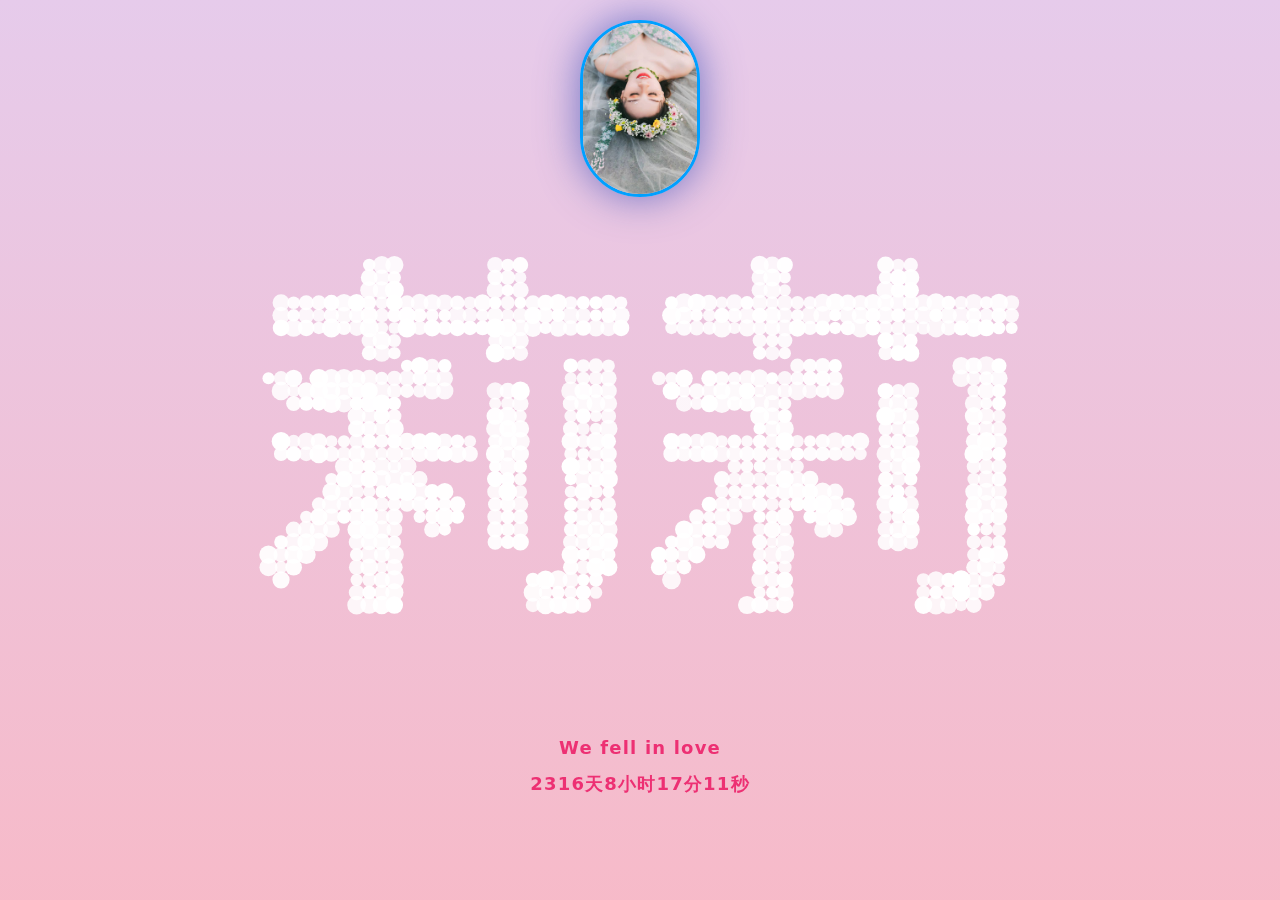
<file: index.html>
<!DOCTYPE html>
<html>
<head>
    <meta http-equiv="Content-Type" content="text/html; charset=UTF-8">
    <title>I Love You ❤️</title>
    <meta name="viewport" content="width=device-width, initial-scale=1.0">
    <meta name="viewport" content="width=device-width, initial-scale=1.0, maximum-scale=1.0, user-scalable=0">
    <style>
        html {
            height: 100%;
        }

        body {
            font-family: "Helvetica Neue", "Luxi Sans", "DejaVu Sans", Tahoma, "Hiragino Sans GB", "Microsoft Yahei", sans-serif;
            background: #79a8ae;
            color: #CFEBE4;
            font-size: 18px;
            line-height: 2;
            letter-spacing: 1.2px;
            margin: 0;
        }

        a {
            color: #ebf7f4;
        }

        .body--ready {
            background: -webkit-linear-gradient(top, rgb(230, 203, 235) 0%, #fab7c2 120%);
            background: -moz-linear-gradient(top, rgb(230, 203, 235) 0%, #fab7c2 120%);
            background: -o-linear-gradient(top, rgb(230, 203, 235) 0%, #fab7c2 120%);
            background: -ms-linear-gradient(top, rgb(230, 203, 235) 0%, #fab7c2 120%);
            background: linear-gradient(top, rgb(230, 203, 235) 0%, #fab7c2 120%);
        }

        .text {
            position: fixed;
            bottom: 100px;
            text-align: center;
            width: 100%;
        }

        .canvas {
            margin: 0 auto;
            display: block;
        }

        img#logo {
            width: 114px;
            background-size: cover;
            border-radius: 200px;
            box-shadow: 0px 0px 40px rgba(63, 81, 181, 0.72);
            border: 3px solid #00a0ff;
            opacity: 1;
            margin: 0 auto;
            margin-top: 20px;
            margin-bottom: 20px;
            transition: all 1.0s;
        }

        #logo:hover {
            box-shadow: 0 0 10px #fff;
            -webkit-box-shadow: 0 0 19px #fff;
            transform: rotate(360deg);
            -ms-transform: rotate(360deg); /* IE 9 */
            -moz-transform: rotate(360deg); /* Firefox */
            -webkit-transform: rotate(360deg); /* Safari 和 Chrome */
            -o-transform: rotate(360deg); /* Opera */
            filter: progid:DXImageTransform.Microsoft.BasicImage(rotation=3);
        }

        .cs {
            width: 100%;
            height: 100%;
            margin: 0 auto;
            position: absolute;
            text-align: center;
        }

        .text {
            position: fixed;
            bottom: 80px;
            text-align: center;
            width: 100%;
            font-weight: bold;
        }

        .text-right {
            position: fixed;
            bottom: 50px;
            text-align: right;
            width: 100%;
            font-weight: bold;
        }
    </style>

</head>

<body>
<div class="cs">
    <img src="images/lover.jpg" id="logo">
</div>
<canvas class="canvas" width="1820" height="905"></canvas>
<p class="text" style="color: #ed3073;">
    We fell in love
    <br/>
    <span id="span_dt_dt"></span>
</p>
<script src="index.js"></script>
</body>
</html>
</file>
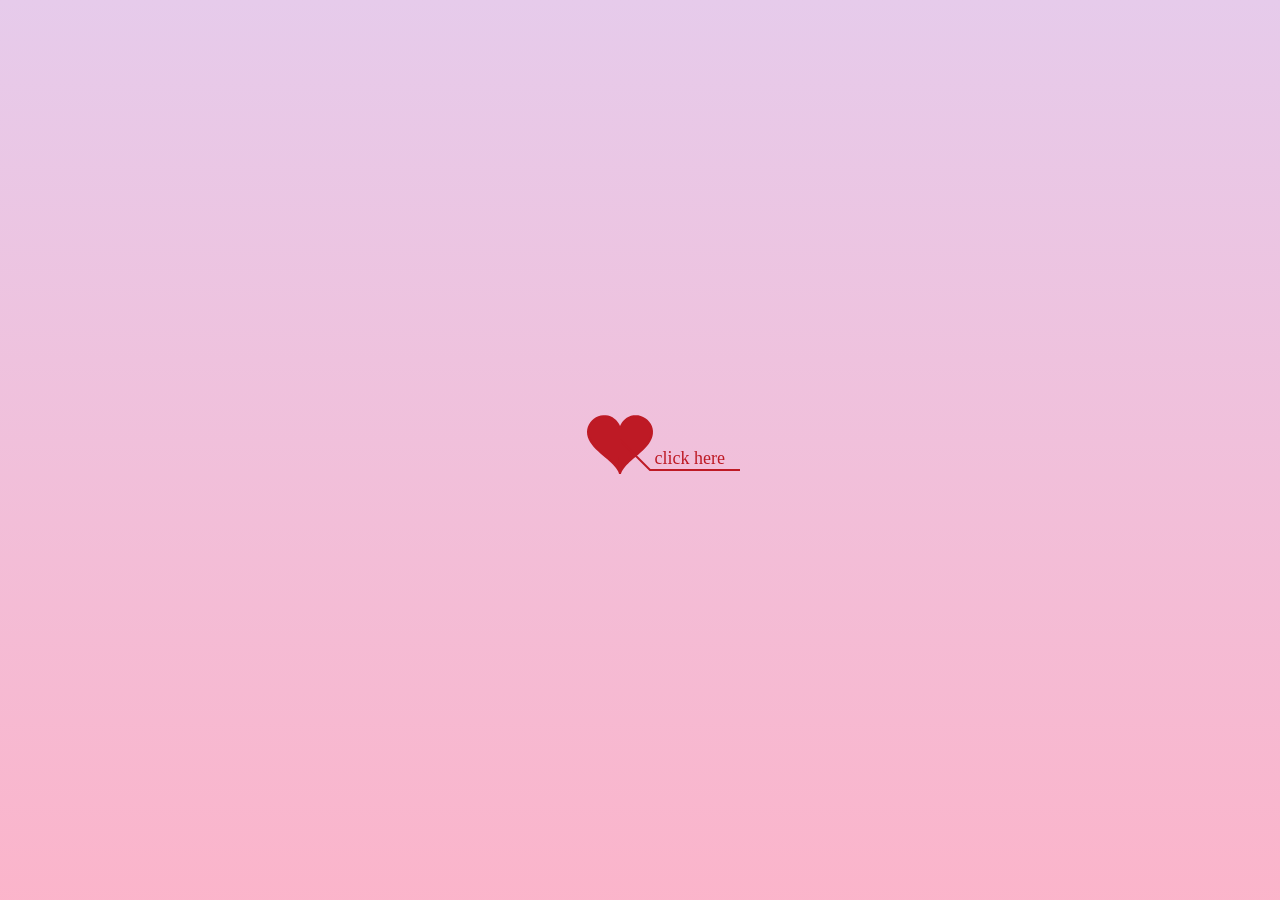
<file: love.html>
<!DOCTYPE html>
<html>
<head>
    <meta http-equiv="Content-Type" content="text/html; charset=UTF-8">
    <title>一封情书</title>
    <link rel="icon" type="image/x-icon" href="https://i.loli.net/2021/06/03/lFg2V4WUcmkB98G.png">
    <meta name="language" content="zh-CN">
    <meta name="github" content="https://github.com/sun0225SUN/Awesome-Love-Code">
    <meta name="describe" content="收集不易，您的star是我坚持的动力，同时也欢迎各位PR哦! ">
    <link type="text/css" rel="stylesheet" href="./Love_files/default.css">
    <script type="text/javascript" src="./Love_files/jquery.min.js"></script>
    <script type="text/javascript" src="./Love_files/jscex.min.js"></script>
    <script type="text/javascript" src="./Love_files/jscex-parser.js"></script>
    <script type="text/javascript" src="./Love_files/jscex-jit.js"></script>
    <script type="text/javascript" src="./Love_files/jscex-builderbase.min.js"></script>
    <script type="text/javascript" src="./Love_files/jscex-async.min.js"></script>
    <script type="text/javascript" src="./Love_files/jscex-async-powerpack.min.js"></script>
    <script type="text/javascript" src="./Love_files/functions.js" charset="utf-8"></script>
    <script type="text/javascript" src="./Love_files/jweixin-1.4.0.js" charset="utf-8"></script>
    <script type="text/javascript" src="./Love_files/love.js" charset="utf-8"></script>

</head>

<body>
    <div id="main">
        <div id="wrap">
            <div id="text">
                <div id="code">
                    <span class="say">宝贝</span><br>
                    <br>
                    <span class="say">这是我们一起走过的时间</span><br>
                    <span class="say">在嬉笑怒骂中度过</span><br>
                    <span class="say">在时光荏苒中相依</span><br>
                    <span class="say">我想真心真意的对你说</span><br>
                    <br>
                    <span class="say">我爱你 海枯石烂 永不后悔</span><br>
                    <span class="say">我爱你 朝朝暮暮 永不止歇</span><br>
                    <span class="say">我想这样的爱你 哪怕山无棱 哪怕天地合</span><br>
                    <span class="say">我愿这样的爱你 哪怕水无澜 哪怕云无影</span><br>
                    <br>
                    <span class="say">我想跟你一起</span><br>
                    <span class="say">一起看大海 一起看日出</span><br>
                    <span class="say">我想跟你一起</span><br>
                    <span class="say">一起去旅行 一起去宿营</span><br>
                    <span class="say">我爱你</span><br>
                    <br>
                    <span class="say"><span class="space"></span> -- 你的，太阳。</span>
                </div>
            </div>
            <div id="clock-box">
                <a href="" target="_blank" id="female">戴戴</a> 和 <a href=""
                    target="_blank" id="male">思洁</a> 在一起的
                <div id="clock"></div>
            </div>
            <canvas id="canvas"></canvas>
        </div>
    </div>

    <audio id="media" src="love.mp3" preload="preload" loop="loop"></audio> 
    <script>
        window.onload = function(){
            console.log("onload")
            function autoPlayAudio() {
                    wx.config({
                        debug: false
                        , appId: ''
                        , timestamp: 1
                        , nonceStr: ''
                        , signature: ''
                        , jsApiList: []
                    });
                    wx.ready(function () {
                        document.getElementById("media").play();
                    });
                }
            autoPlayAudio();
        }
    </script>
    <script src="./Love_files/lover.js"></script>
</body>

</html>
</file>
<file: Love_files/default.css>
body {
	margin: 0;
	padding: 0;
	/* background: #ffc0cb; */
	background: -webkit-linear-gradient(top, rgb(230, 203, 235) 0%, rgb(255, 176, 196) 120%);
	background: -moz-linear-gradient(top, rgb(230, 203, 235) 0%, rgb(255, 176, 196) 120%);
	background: -o-linear-gradient(top, rgb(230, 203, 235) 0%, rgb(255, 176, 196) 120%);
	background: -ms-linear-gradient(top, rgb(230, 203, 235) 0%, rgb(255, 176, 196) 120%);
	background: linear-gradient(top, rgb(230, 203, 235) 0%, rgb(255, 176, 196) 120%);
	font-size: 20px;
	font-family: '微软雅黑', '宋体', sans-serif;
	color: #000000;
	overflow: auto;
	min-height: 100%;
	min-width: 100%;
}

a {
	color: #000;
	font-size: 14px;
}

#main {
	width: 100%;
}

#wrap {
	position: relative;
	margin: 0 auto 20px auto;
	/* padding-top: 10px; */
}

#text {
	width: 500px;
	height: 425px;
	left: 60px;
	top: 80px;
	position: relative;
}

#code {
	display: none;
	font-size: 1em;
}

#clock-box {
	position: absolute;
	left: 60px;
	bottom: 150px;
	font-size: 2em;
	display: none;
}

#clock-box a {
	font-size: 28px;
	text-decoration: none;
}

#clock {
	margin-left: 48px;
}

#clock .digit {
	font-size: 64px;
}

#canvas {
	margin: 0 auto;
	width: 100%;
	height: 100%;
	position: absolute;
	bottom: 0px;
}

#error {
	margin: 0 auto;
	text-align: center;
	margin-top: 60px;
	display: none;
}

.hand {
	cursor: pointer;
}

.say {
	margin-left: 5px;
}

.space {
	margin-right: 150px;
}
</file>
